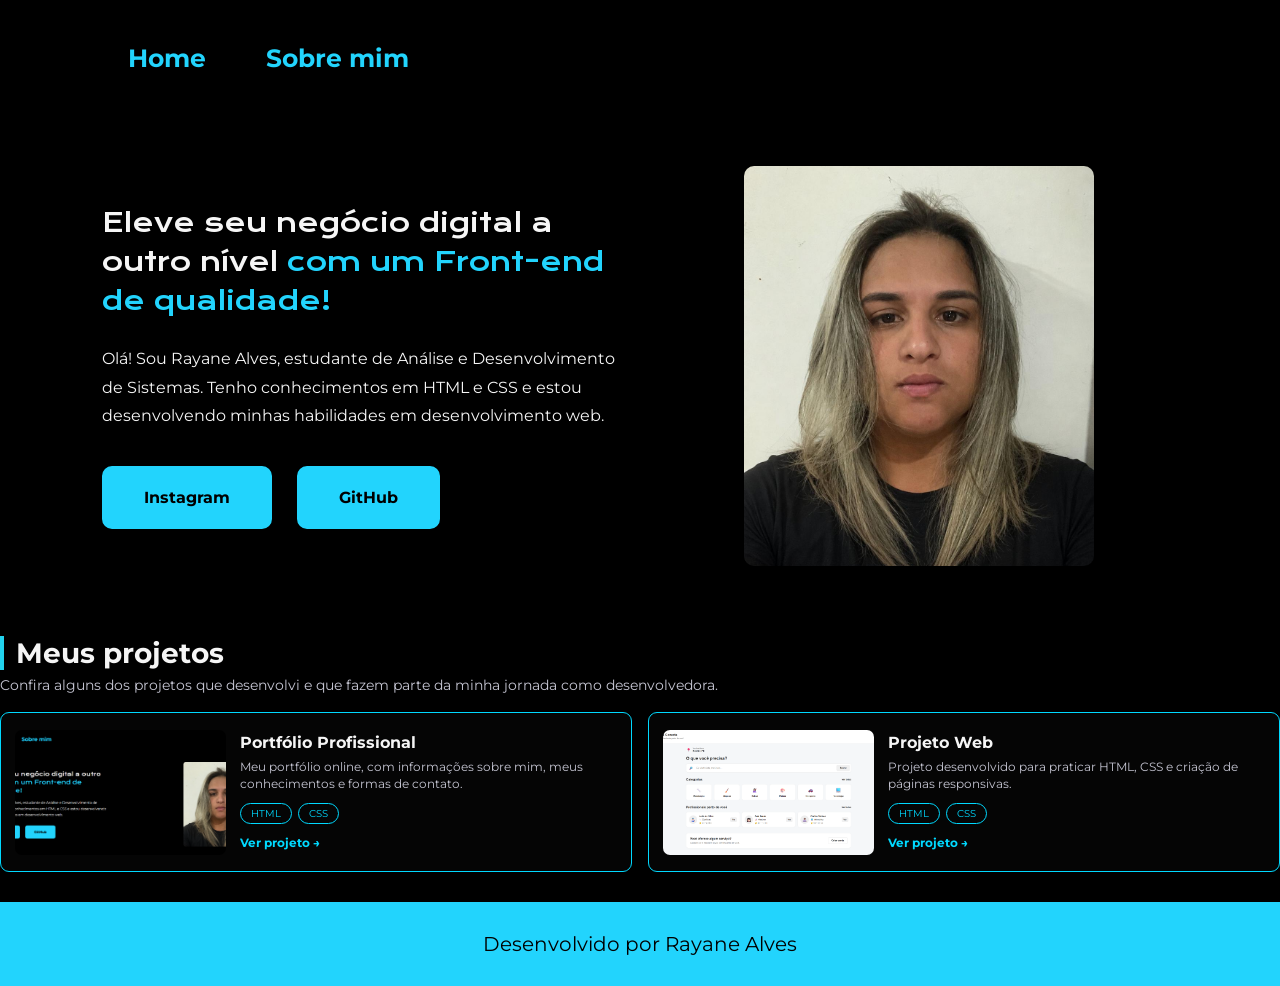
<file: index.html>
<!DOCTYPE html>
<html lang="pt-br">
<head>
    <meta charset="UTF-8">
    <meta name="viewport" content="width=device-width, initial-scale=1.0">
    <title>Portifolio-Rayane</title>
    <link rel="stylesheet" href="inicio.css">

</head>
<body>

    <header class="cabecalho">

    <nav class="cabecalho-nav"> 
        <a href="index.html" class="link-nav">Home</a>
        <a href="sobremim.html" class="link-nav">Sobre mim</a> 
    </nav>

    </header>

   
<main>

    <section class="apresentacao">

        <!-- TEXTO À ESQUERDA -->
        <div class="apresentacao-conteudo">

            <h1 class="apresentacao-titulo">
                Eleve seu negócio digital a outro nível
                <span class="titulo-destaque">
                    com um Front-end de qualidade!
                </span>
            </h1>

            <p class="apresentacao-descricao">
                Olá! Sou Rayane Alves, estudante de
                Análise e Desenvolvimento de Sistemas.
                Tenho conhecimentos em HTML e CSS e estou
                desenvolvendo minhas habilidades em
                desenvolvimento web.
            </p>

            <div class="redes-sociais">

                <a href="https://www.instagram.com/"
                   target="_blank"
                   class="botao-social">
                    Instagram
                </a>

                <a href="https://github.com/"
                   target="_blank"
                   class="botao-social">
                    GitHub
                </a>

            </div>

        </div>

        <!-- FOTO À DIREITA -->
        <div class="apresentacao-foto">

            <img
                class="foto-perfil"
                src="imagens/rayane.jpeg"
                alt="Foto de Rayane Alves"
            >

        </div>

    </section>

    
<!-- SEÇÃO DE PROJETOS -->
<section class="projetos" id="projetos">

    <h2 class="projetos-titulo">Meus projetos</h2>

    <p class="projetos-descricao">
        Confira alguns dos projetos que desenvolvi
        e que fazem parte da minha jornada como
        desenvolvedora.
    </p>

    <!-- CONTAINER DOS DOIS CARDS -->
    <div class="projetos-container">

        <!-- PROJETO 1 -->
        <article class="projeto-card">

            <img
                src="imagens/portfolio.png"
                alt="Imagem do portfólio profissional"
                class="projeto-imagem"
            >

            <div class="projeto-conteudo">

                <h3>Portfólio Profissional</h3>

                <p>
                    Meu portfólio online, com informações
                    sobre mim, meus conhecimentos e formas
                    de contato.
                </p>

                <div class="projeto-tecnologias">
                    <span>HTML</span>
                    <span>CSS</span>
                </div>

                <a href="index.html" class="projeto-link">
                    Ver projeto →
                </a>

            </div>

        </article>

        <!-- PROJETO 2 -->
        <article class="projeto-card">

            <img
                src="imagens/projeto-web.png"
                alt="Imagem de um projeto web"
                class="projeto-imagem"
            >

            <div class="projeto-conteudo">

                <h3>Projeto Web</h3>

                <p>
                    Projeto desenvolvido para praticar
                    HTML, CSS e criação de páginas
                    responsivas.
                </p>

                <div class="projeto-tecnologias">
                    <span>HTML</span>
                    <span>CSS</span>
                </div>

                <a
                    href="https://github.com/"
                    target="_blank"
                    rel="noopener noreferrer"
                    class="projeto-link"
                >
                    Ver projeto →
                </a>

            </div>

        </article>

    </div>
    <!-- FIM DO CONTAINER -->

</section>

</main>


    <footer class="rodape">
        <p>Desenvolvido por Rayane Alves</p>
    </footer>
    
</body>
</html>
</file>
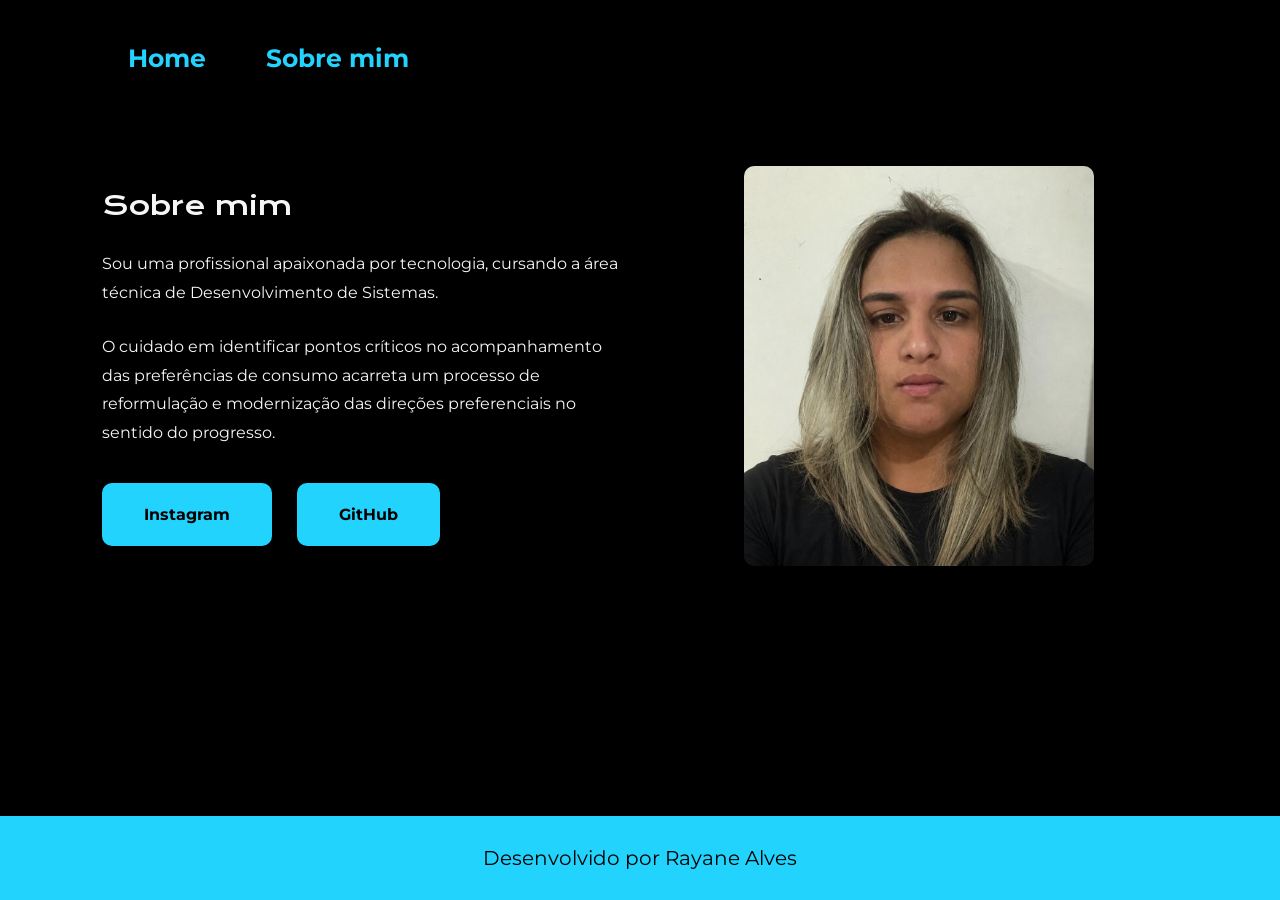
<file: sobremim.html>
<!DOCTYPE html>
<html lang="pt-br">
<head>
    <meta charset="UTF-8">
    <meta name="viewport" content="width=device-width, initial-scale=1.0">
    <title>Sobre mim - Rayane</title>
    <link rel="stylesheet" href="inicio.css">
</head>

<body>

    <header class="cabecalho">
        <nav class="cabecalho-nav">
            <a href="index.html" class="link-nav">Home</a>
            <a href="sobremim.html" class="link-nav">Sobre mim</a>
        </nav>
    </header>

    <main>
        <section class="apresentacao">

            <div class="apresentacao-conteudo">

                <h1 class="apresentacao-titulo">
                    Sobre mim
                </h1>

                <p class="apresentacao-descricao">
                    Sou uma profissional apaixonada por tecnologia,
                    cursando a área técnica de Desenvolvimento de Sistemas.
                </p>

                <p class="apresentacao-descricao">
                    O cuidado em identificar pontos críticos no
                    acompanhamento das preferências de consumo
                    acarreta um processo de reformulação e
                    modernização das direções preferenciais no
                    sentido do progresso.
                </p>

                <div class="redes-sociais">
                    <a href="https://www.instagram.com/instagram"
                       target="_blank"
                       class="botao-social">
                        Instagram
                    </a>

                    <a href="https://github.com"
                       target="_blank"
                       class="botao-social">
                        GitHub
                    </a>
                </div>

            </div>

            <div class="apresentacao-foto">
                <img
                    class="foto-perfil"
                    src="imagens/rayane.jpeg"
                    alt="Foto de Rayane"
                >
            </div>

        </section>
    </main>

    <footer class="rodape">
        <p>Desenvolvido por Rayane Alves</p>
    </footer>

</body>
</html>
</file>
<file: inicio.css>
@import url('https://fonts.googleapis.com/css2?family=Montserrat:ital,wght@0,100..900;1,100..900&display=swap');
@import url('https://fonts.googleapis.com/css2?family=Krona+One&display=swap');

/* CORES E FONTES */
:root {
    --azul-marinho: #22D4FD;
    --branco-claro: #F6F6F6;
    --preto-escuro: #000000;

    --fontPrincipal: "Montserrat", sans-serif;
    --fontSegundario: "Krona One", sans-serif;
}

/* CONFIGURAÇÕES GERAIS */
* {
    padding: 0;
    margin: 0;
    box-sizing: border-box;
}

body {
    background-color: var(--preto-escuro);
    color: var(--branco-claro);
    min-height: 100vh;
    display: flex;
    flex-direction: column;
    font-family: var(--fontPrincipal);
}

/* MENU */
.cabecalho {
    width: 100%;
    padding: 43px 10%;
}

.cabecalho-nav {
    display: flex;
    align-items: center;
    gap: 60px;
}

.link-nav {
    color: var(--azul-marinho);
    text-decoration: none;
    font-family: var(--fontPrincipal);
    font-size: 25px;
    font-weight: 700;
}

.link-nav:hover {
    color: var(--branco-claro);
}

/* CONTEÚDO PRINCIPAL */
main {
    flex: 1;
    width: 100%;
}

/* APRESENTAÇÃO: TEXTO E FOTO */
.apresentacao {
    display: flex;
    flex-direction: row;
    align-items: center;
    justify-content: space-between;
    gap: 40px;
    padding: 50px 8%;
    width: 100%;
}

.apresentacao-conteudo {
    flex: 1;
    min-width: 0;
    max-width: 600px;
    display: flex;
    flex-direction: column;
    gap: 25px;
}

/* TÍTULO PRINCIPAL */
.apresentacao-titulo {
    font-family: var(--fontSegundario);
    font-size: 26px;
    line-height: 1.5;
    font-weight: 400;
}

.titulo-destaque {
    color: var(--azul-marinho);
}

/* DESCRIÇÃO */
.apresentacao-descricao {
    font-family: var(--fontPrincipal);
    font-size: 16px;
    line-height: 1.8;
}

/* REDES SOCIAIS */
.redes-sociais {
    display: flex;
    flex-wrap: wrap;
    gap: 25px;
    margin-top: 10px;
}

.botao-social {
    display: inline-block;
    background-color: var(--azul-marinho);
    color: var(--preto-escuro);
    padding: 20px 40px;
    text-align: center;
    text-decoration: none;
    border: 2px solid var(--azul-marinho);
    border-radius: 10px;
    font-family: var(--fontPrincipal);
    font-size: 16px;
    font-weight: 700;
    transition: 0.3s;
}

.botao-social:hover {
    background-color: transparent;
    color: var(--azul-marinho);
}

/* FOTO */
.apresentacao-foto {
    flex: 1;
    min-width: 0;
    display: flex;
    justify-content: center;
    align-items: center;
}

.foto-perfil {
    display: block;
    width: 100%;
    max-width: 350px;
    height: 400px;
    object-fit: cover;
    border-radius: 10px;
}


/* SEÇÃO DE PROJETOS */

.projetos {
    width: 100%;
    padding: 20px 0 30px;
    color: #f5f5f5;
    box-sizing: border-box;
}

.projetos-titulo {
    font-size: 28px;
    border-left: 4px solid #22d3ee;
    padding-left: 12px;
    margin: 0 0 6px;
}

.projetos-descricao {
    color: #c5c5d2;
    font-size: 14px;
    margin: 0 0 18px;
}

/* Dois cards lado a lado */

.projetos-container {
    display: grid;
    grid-template-columns: repeat(2, minmax(0, 1fr));
    gap: 16px;
    width: 100%;
}

/* Card */

.projeto-card {
    display: flex;
    align-items: center;
    gap: 14px;
    width: 100%;
    min-width: 0;
    min-height: 160px;
    padding: 14px;
    box-sizing: border-box;

    border: 1px solid #00d9ff;
    border-radius: 9px;
    background: #050505;
}

/* Imagem */

.projeto-imagem {
    display: block;
    flex: 0 0 35%;
    width: 35%;
    height: 125px;
    object-fit: cover;
    border-radius: 7px;
}

/* Conteúdo */

.projeto-conteudo {
    flex: 1;
    min-width: 0;
}

.projeto-conteudo h3 {
    font-size: 16px;
    margin: 0 0 7px;
}

.projeto-conteudo p {
    color: #c5c5d2;
    font-size: 12px;
    line-height: 1.4;
    margin: 0 0 10px;
}

/* Etiquetas HTML e CSS */

.projeto-tecnologias {
    display: flex;
    flex-wrap: wrap;
    gap: 6px;
    margin-bottom: 8px;
}

.projeto-tecnologias span {
    color: #00d9ff;
    border: 1px solid #00d9ff;
    border-radius: 20px;
    padding: 3px 10px;
    font-size: 10px;
}

/* Link */

.projeto-link {
    display: inline-block;
    color: #00d9ff;
    font-size: 12px;
    font-weight: bold;
    text-decoration: none;
}

.projeto-link:hover {
    text-decoration: underline;
}

/* Celulares */

@media (max-width: 700px) {
    .projetos-container {
        grid-template-columns: 1fr;
    }

    .projeto-card {
        min-height: 150px;
    }
}

/* RODAPÉ */
.rodape {
    background-color: var(--azul-marinho);
    font-family: var(--fontPrincipal);
    padding: 30px;
    width: 100%;
    text-align: center;
    font-size: 20px;
    color: var(--preto-escuro);
}

/* ================================= */
/* RESPONSIVIDADE - TABLETS E CELULARES */
/* ================================= */

@media (max-width: 768px) {

    /* MENU */
    .cabecalho {
        padding: 25px 20px;
    }

    .cabecalho-nav {
        justify-content: center;
        gap: 35px;
    }

    .link-nav {
        font-size: 18px;
    }

    /* APRESENTAÇÃO */
    .apresentacao {
        flex-direction: column;
        gap: 35px;
        padding: 35px 20px;
        text-align: center;
    }

    .apresentacao-conteudo {
        width: 100%;
        max-width: 500px;
        align-items: center;
    }

    /* TÍTULO */
    .apresentacao-titulo {
        font-size: 21px;
        line-height: 1.5;
    }

    /* DESCRIÇÃO */
    .apresentacao-descricao {
        font-size: 14px;
        line-height: 1.8;
    }

    /* BOTÕES */
    .redes-sociais {
        justify-content: center;
        gap: 15px;
    }

    .botao-social {
        padding: 16px 25px;
        font-size: 14px;
    }

    /* FOTO */
    .apresentacao-foto {
        width: 100%;
    }

  .foto-perfil {
    display: block;
    width: 100%;
    max-width: 350px;
    height: 400px;
    object-fit: cover;
    border-radius: 10px;
}

    /* PROJETOS */
    .projetos {
        padding: 35px 20px;
        text-align: center;
    }

    .projetos-titulo {
        font-size: 22px;
    }

    .projetos-descricao {
        font-size: 14px;
    }

    /* RODAPÉ */
    .rodape {
        padding: 20px 15px;
        font-size: 14px;
    }
}

/* ================================= */
/* CELULARES MUITO PEQUENOS */
/* ================================= */

@media (max-width: 400px) {

    .cabecalho-nav {
        gap: 25px;
    }

    .link-nav {
        font-size: 16px;
    }

    .apresentacao {
        padding: 30px 15px;
    }

    .apresentacao-titulo {
        font-size: 18px;
    }

    .apresentacao-descricao {
        font-size: 13px;
    }

    .botao-social {
        padding: 14px 20px;
        font-size: 13px;
    }

    .foto-perfil {
        max-width: 250px;
    }

    .projetos {
        padding: 30px 15px;
    }

    .projetos-titulo {
        font-size: 19px;
    }

    .projetos-descricao {
        font-size: 13px;
    }

    .rodape {
        font-size: 12px;
    }
}
</file>
